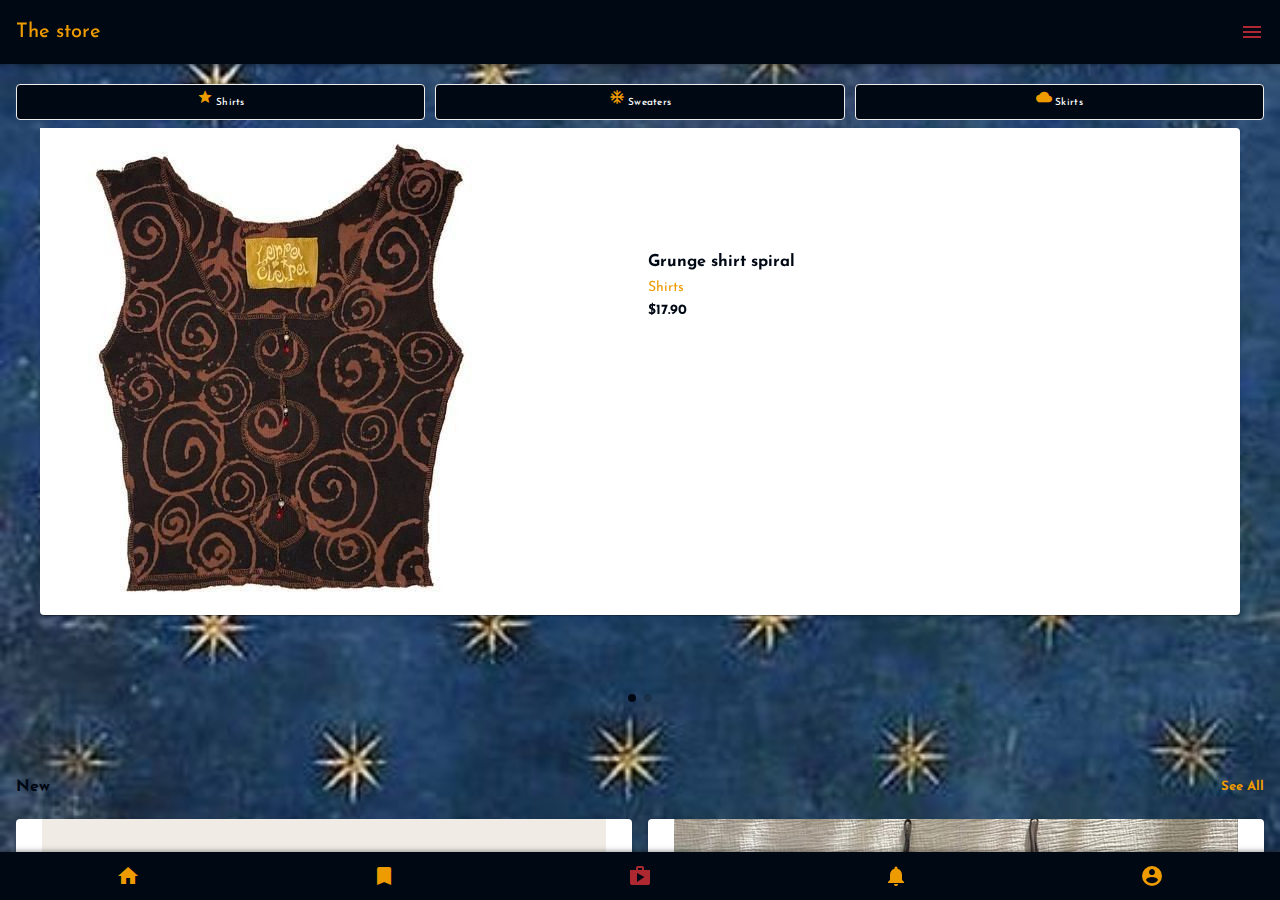
<file: index.html>
<!doctype html>
<html>
<head>
<meta charset="utf-8">
<meta name="viewport" content="width=device-width, initial-scale=1.0">
<title>The store</title>
<link href="css/framework7.bundle.min.css" rel="stylesheet">
<link href="https://fonts.googleapis.com/icon?family=Material+Icons" rel="stylesheet">
<link href="css/style.css" rel="stylesheet">

</head>

<body>
	
	<div id="app">
			
		<section id="nav-panel" class="panel panel-right panel-cover">
		
			<div class="block">
				<div class="row">
				
					<article class="col-30">
						<img src="img/Profile picture.png" alt="" class="img-fluid">
					</article>
					<article class="col-70">
						<h4>Kory Montúfar</h4>
						korymontufar@gmail.com
					</article>
				</div>
			</div><!-- block -->
		
			
			<div class="list media-list no-margin-top">
			<ul>
				<li>
				  <a href="/shirts/" class="item-link item-content panel-close">
					<div class="item-media"><span class="material-icons">view_stream</span></div>
					<div class="item-inner">
					  <div class="item-title">All Products</div>
					</div>
				  </a>
				</li>	
				<li>
				  <a href="/usuario/" class="item-link item-content panel-close">
					<div class="item-media"><span class="material-icons">account_box</span></div>
					<div class="item-inner">
					  <div class="item-title">My Profile</div>
					</div>
				  </a>
				</li>	
				<li>
				  <a href="#" class="item-link item-content panel-close">
					<div class="item-media"><span class="material-icons">place</span></div>
					<div class="item-inner">
					  <div class="item-title">Delivery Address</div>
					</div>
				  </a>
				</li>
				<li>
				  <a href="#" class="item-link item-content panel-close">
					<div class="item-media"><span class="material-icons">credit_card</span></div>
					<div class="item-inner">
					  <div class="item-title">Payments Methods</div>
					</div>
				  </a>
				</li>	
				<li>
				  <a href="#" class="item-link item-content panel-close">
					<div class="item-media"><span class="material-icons">mail_outline</span></div>
					<div class="item-inner">
					  <div class="item-title">Contact Us</div>
					</div>
				  </a>
				</li>	
				<li>
				  <a href="#" class="item-link item-content panel-close">
					<div class="item-media"><span class="material-icons">settings</span></div>
					<div class="item-inner">
					  <div class="item-title">Settings</div>
					</div>
				  </a>
				</li>	
				<li>
				  <a href="#" class="item-link item-content panel-close">
					<div class="item-media"><span class="material-icons">help_outline</span></div>
					<div class="item-inner">
					  <div class="item-title">FAQ</div>
					</div>
				  </a>
				</li>	
			</ul>
			</div>
			
		</section>
		<div class="view view-main view-init">
        
			<section data-name="home" class="page">

			  <!-- Top Navbar -->
			  <nav class="navbar">
				<div class="navbar-bg"></div>
				<div class="navbar-inner">
				  	<div class="title">The store</div>
					<div class="right">
						<a href="/home/" class="link panel-open" data-panel="right">
							<i class="material-icons">menu</i>
						</a>
					</div>
				</div>
			  </nav>


			  <section class="page-content">
				  
				  <div id="nav-categorias" class="block">
				  
					  	<div class="swiper-container swiper-init" data-slides-per-view="3" data-space-between="10">
							<div class="swiper-wrapper">
								<div class="swiper-slide">
									<a href="/shirts/" class="button button-fill col-33">
									  <span class="material-icons">star</span> Shirts
								  	</a>
								</div>
								<div class="swiper-slide">
									<a href="/shirts/" class="button button-fill col-33">
										<span class="material-icons">ac_unit</span> Sweaters
									</a>
								</div>
								<div class="swiper-slide">
									<a href="/shirts/" class="button button-fill col-33">
							  			<span class="material-icons">cloud</span> Skirts
						  			</a>
								</div>
								<div class="swiper-slide">
									<a href="/shirts/" class="button button-fill col-33">
							  			<span class="material-icons">nightlight_round</span> Dresses
						  			</a>
								</div>
							</div>
						
							<div id="product-columns" class="block no-margin-top">

					
					<div class="swiper-container swiper-init" data-slides-per-view="1" data-space-between="10" data-centered-slides="true" data-pagination='{"el": ".swiper-pagination"}'>
						<div class="swiper-pagination"></div>
						<div class="swiper-wrapper">
					
							<div class="swiper-slide">
								<a href="/info-producto/">
								<article class="card product text-align-left">

									<div class="card-content">

										<div class="row">
											<article class="col-50">
												<img src="img/camisa espirales.jpg" alt="" class="img-fluid">
											</article>
											<article class="col-50 content">
												<h3>Grunge shirt spiral</h3>
												<p>Shirts</p>
												<div class="row">
													<article class="col">
														<span class="price">$17.90</span>
													</article>
												</div>
											</article>
										</div>

									</div>

								</article><!-- card -->	
								</a>
							</div>
							
							<div class="swiper-slide">
								<a href="/info-producto/">
								<article class="card product text-align-left">

									<div class="card-content">

										<div class="row">
											<article class="col-50">
												<img src="img/falda morada.jpg" alt="" class="img-fluid">
											</article>
											<article class="col-50 content">
												<h3>Purple skirt</h3>
												<p>Skirts</p>
												<div class="row">
													<article class="col">
														<span class="price">$33.20</span>
													</article>
												</div>
											</article>
										</div>

									</div>

								</article><!-- card -->		
								</a>
							</div>
							
						</div>
					</div>

				</div><!-- block -->
					  </div>
				  </div>
				  
				  <div class="row row-titles">
				  
					  <article class="col-70">
					  	<h2 class="block-title">New</h2>
					  </article>
					  
					  <article class="col-30">
					  	<h2 class="block-title block-title-small">See All</h2>
					  </article>
					  
				  </div>
				  
				  <div class="block no-margin-top">
				  
					  <div class="row">
					  
						  <article class="col">
						  	  <div class="card product">
								  
								  <div class="card-content">
								  	<img src="img/camisa manga larga off shoulder.jpg" alt="" class="img-fluid">
								  	<h3>Green Hippie</h3>
								  	<p>Shirt</p>
								  </div>
							  	  <div class="card-footer">								  
									  <span class="price">$27.90</span>
									  <a href="/info-producto/"><span class="material-icons">add_circle</span></a>					  
								  </div>
								  
							  </div>			  
						  </article>
						  
						  <article class="col">						  
						  	<div class="card product">
								  
								  <div class="card-content">
								  	<img src="img/vestido de gala.jpg" alt="" class="img-fluid">
								  	<h3>Fancy Dress</h3>
									  <p>Dress</p>
								  </div>
							  	  <div class="card-footer">								  
									  <span class="price">$48.90</span>
									  <a href="/info-producto/"><span class="material-icons">add_circle</span></a>					  
								  </div>
								  
							  </div>
						  </article>
					  
					  </div>
				  
				</div><!-- block -->
							  <div class="row row-titles">
				  
					  <article class="col-70">
					  	<h2 class="block-title">Trending</h2>
					  </article>
					  
					  <article class="col-30">
					  	<h2 class="block-title block-title-small">See All</h2>
					  </article>
					  
				  </div>
				  
				  <div class="block no-margin-top">
				  
					  <div class="row">
					  
						  <article class="col">
						  	  <div class="card product">
								  
								  <div class="card-content">
								  	<img src="img/camisa sid vicious.jpg" alt="" class="img-fluid">
								  	<h3>Sid Shirt</h3>
								  	<p>Shirt</p>
								  </div>
							  	  <div class="card-footer">								  
									  <span class="price">$17.90</span>
									  <a href="/info-producto/"><span class="material-icons">add_circle</span></a>					  
								  </div>
								  
							  </div>			  
						  </article>
						  
						  <article class="col">						  
						  	<div class="card product">
								  
								  <div class="card-content">
								  	<img src="img/sueter marceline.jpg" alt="" class="img-fluid">
								  	<h3>Marceline</h3>
									  <p>Sweater</p>
								  </div>
							  	  <div class="card-footer">								  
									  <span class="price">$50.00</span>
									  <a href="/info-producto/"><span class="material-icons">add_circle</span></a>					  
								  </div>
								  
							  </div>
						  </article>
					  
					  </div>
				  
				</div><!-- block -->
				  
				  
			
				  
				  
				  
				  
				  
				  
				  
				  
				  
				  
					  
			  </section> <!--/page-content -->

			</section> <!--/page -->
			
			

            <nav class="toolbar toolbar-bottom tabbar">
                <div class="toolbar-inner">
                    <a href="/home/" class="tab-link"><span class="material-icons">home</span></a>
                    <a href="/shirts/" class="tab-link"><span class="material-icons">bookmark</span></a>
                    <a href="/info-producto/" class="tab-link tab-link-active"><span class="material-icons">shopping_bag</span></a>
					<a href="#" class="tab-link"><span class="material-icons">notifications</span></a>
					<a href="/usuario/" class="tab-link"><span class="material-icons">account_circle</span></a>
                </div>
            </nav>

		
			
		</div><!--/view -->
		
		
		
	</div><!--/app -->
	
	
	<script src="js/framework7.bundle.min.js"></script>
	<script src="js/app.js"></script>
	
	
	
	
	
</body>
</html>
</file>
<file: css/style.css>
@import url('https://fonts.googleapis.com/css2?family=Josefin+Sans:ital,wght@0,100;0,200;0,300;0,400;0,500;0,600;0,700;1,100;1,200;1,300;1,400;1,500;1,600;1,700&display=swap');

:root{
	--f7-theme-color:#000814;
	--f7-navbar-bg-color:#000814; /*navbar*/
	--f7-navbar-link-color:#ad2831; /*navbar link*/
	--f7-navbar-text-color:#ee9b00;
	--f7-bars-bg-color:#000814;/*toolbar*/
	--f7-tabbar-link-inactive-color: #ee9b00;
	--f7-tabbar-link-active-color:#ad2831; /*link toolbar*/
	--f7-block-margin-vertical:20px;
	--f7-card-footer-border-color:transparent; 
	--f7-panel-bg-color: #ad2831;
	
	
	--stary-night:#000814;
	--Summer:#ee9b00;
	--rose: #ad2831;
}

.page-content{
background-image: url("../img/425fa3cac4cfcb8504afb443a98cd70a.jpg");
background-size: cover;

}


body {
	font-family:'Josefin Sans', sans-serif;

}


h1,h2,h3,h4,h5,h6,p{
	margin: 2px 0;
}

.img-fluid{
	max-width: 100%;
}
.img-center{
	display: block;
	margin: auto;
}

#nav-categorias .button{
	border:1px solid #eee;
	color:#fff;
	font-size: 10px;
	text-transform: inherit;
	
}
#nav-categorias .button span{
	color: #ee9b00;
	font-size: 16px;
}

.row-titles .block-title{
	color: var(--f7-theme-color);
	font-size: 16px;
	font-weight: bold;
}
.row-titles .block-title-small{
	color: #ee9b00;
	font-size: 13px;
	text-align: end;
}

.card.product{
	text-align: center;
}
.card.product p{
	color: #ee9b00;
}
.card.product .price{
	font-weight: 700;
	color: var(--f7-theme-color);
}


#product-columns .content{
	padding-top: 10%;
}



#nav-panel .list ul{
	background-color: transparent;
	font-size: 14px;
	color: #fff;
}
#nav-panel .list span{
	font-size: 22px;
}

#nav-panel{
	background-color: #ad2831;
	background-size: cover;
	padding-bottom: 400px;
	font-family: 'Josefin Sans', sans-serif;
	color: #fff;
}

#nav-panel img{
	width: 100px;
	text-align: center;
}
#text{
	margin-top: 80px;

}

#product-columns2 .content{
	padding-top: 10%;
}
#product-columns3 .content{
	padding-top: 10%;
}
.vestido img{
	size: 100px;
}

.info{
	text-align: center;
	color:#ee9b00;
	font-weight: bold;
	padding-bottom: 10px;
	padding-top:10px;
}
.size{
	width: 310px;
	text-align: center;
}
.info2{
	text-align: center;
	color:#000;
	}

.fabric{ 
padding: 20px;
}

.perfil{
	width: 200px;
		text-align: center;
	padding-top: 40px; 
	
}
.correo{
	color: #ad2831;
	font-size: 20px;
	font-weight: bold;
	text-align: center;
}

.tittle{
	color: #ee9b00;
	font-size: 25px;
	font-weight: bold;
	padding-top: 10px;
	text-align: center;
}
.page-content1{
	background-color:#9DACE5;
	background-size: cover;
	padding-bottom: 500px;
	padding-top:20px;
}
 
	
	
}
#p{
	text-align: center;
	padding-bottom: 20px;
	pading:20px;
	
}
.row {
	background-color:transparent;
}
</file>
